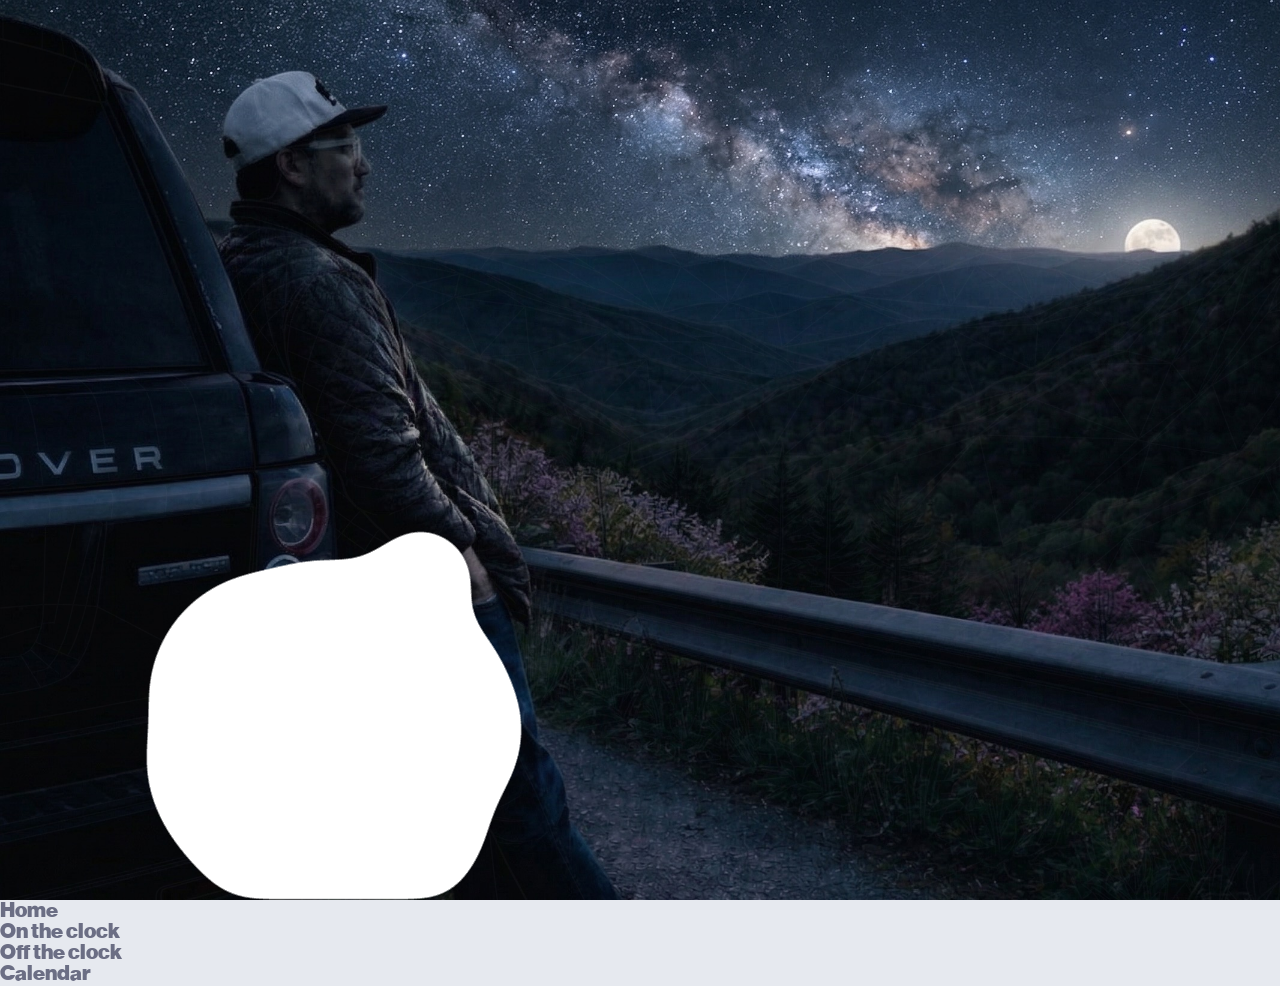
<file: hero.html>
<!doctype html>
<html lang="en">
  <head>
    <meta charset="UTF-8" />
    <link href="./style.css" rel="stylesheet" />
  </head>
  <body id="top">
    <header id="hero" role="banner" class="hero-wrapper">
      <div class="hero-flashes">
        <div class="hero-flash hero-flash-spring"></div>
        <div class="hero-flash hero-flash-night"></div>
        <div class="hero-flash hero-flash-fall"></div>
        <div class="hero-flash hero-flash-winter"></div>
        <div class="hero-flash hero-flash-wireframe"></div>
      </div>
      <div class="hero-wipe-wireframe"></div>
      <canvas id="hero-canvas"></canvas>
    </header>
    <section>
      <div id="logo"></div>
      <nav id="menu">
        <ul>
          <li><a href="#top">Home</a></li>
          <li><a href="#work">On the clock</a></li>
          <li><a href="#play">Off the clock</a></li>
          <li><a href="#calendar">Calendar</a></li>
        </ul>
      </nav>
    </section>

    <svg width="0" height="0" style="position: absolute">
      <defs>
        <filter id="gooey">
          <feGaussianBlur in="SourceGraphic" stdDeviation="20" result="blur" />
          <feColorMatrix
            in="blur"
            mode="matrix"
            values="1 0 0 0 0  0 1 0 0 0  0 0 1 0 0  0 0 0 30 -15"
            result="goo"
          />
        </filter>
      </defs>
    </svg>

    <script src="script.js"></script>
  </body>
</html>
</file>
<file: style.css>
@import "globals.css";
@import "max.css";

:root {
  --img-night: url("landscape-night.jpeg");
  --img-spring: url("landscape-spring.jpeg");
  --img-fall: url("landscape-fall.jpeg");
  --img-winter: url("landscape-winter.jpeg");
  --img-wireframe: url("landscape-wireframe.jpg");

  --avoid-navbar: calc(200px + 1em);

  font-family: max;
  font-size: 21px;
  line-height: 1;
  color: var(--foreground);
  background: var(--background);
}

:root,
*,
*:before,
*:after {
  box-sizing: border-box;
  -webkit-font-smoothing: antialiased;
  -moz-osx-font-smoothing: grayscale;
}

html,
body {
  margin: 0;
  padding: 0;
  max-width: 100svw;
  min-height: 100svh;
}

body {
  overflow: clip;
  overflow-y: auto;

  background-color: var(--background);
}

header#hero {
  position: sticky;
  z-index: 7070;
  width: 100svw;
  height: 100svh;

  background-image: var(--img-night);
  background-position: bottom left;
  background-repeat: no-repeat;
  background-size: cover;

  animation: header-hero-scale 10s linear forwards;
  animation-timeline: view();
  animation-range: exit 0% cover 100%;

  canvas#hero-canvas {
    inset: 0;
    position: absolute;
    z-index: 2;

    width: 100svw;
    height: 100svh;

    display: block;
  }

  .hero-flashes {
    inset: 0;
    position: absolute;
  }

  .hero-flash {
    background-position: bottom left;
    background-repeat: no-repeat;
    background-size: cover;

    width: 100svw;
    height: 100svh;

    inset: 0;
    position: absolute;

    &:not(.hero-flash-wireframe) {
      mask-image: linear-gradient(to bottom, #0000, #000f, #000f, #0000);
      mask-size: 100% 300%;
      mask-repeat: no-repeat;

      animation: seasonWipe calc(6s + sibling-count() * 6s) linear infinite;
      animation-delay: calc(6s + sibling-index() * 3s);

      opacity: 0;
    }
  }

  .hero-flash-spring {
    background-image: var(--img-spring);
  }

  .hero-flash-night {
    background-image: var(--img-night);
  }

  .hero-flash-fall {
    background-image: var(--img-fall);
  }

  .hero-flash-winter {
    background-image: var(--img-winter);
  }

  .hero-flash-wireframe {
    background-image: var(--img-wireframe);
    mix-blend-mode: screen;
    opacity: 0.03;
  }

  .hero-wipe-wireframe {
    mix-blend-mode: screen;
    opacity: 0.6;

    background-image: var(--img-wireframe);
    background-position: bottom left;
    background-repeat: no-repeat;
    background-size: cover;

    mask-image: linear-gradient(to bottom, #0000 15%, #000f, #000f, #0000 85%);
    mask-size: 100% 100%;
    mask-position: 0% -100svh;
    mask-repeat: no-repeat;

    animation: wireframeWipe 21s var(--ease-wave) infinite;

    width: 100svw;
    height: 100svh;

    inset: 0;
    position: absolute;
  }

  #hero-next-pos {
    bottom: 0;
    z-index: 9390;
    width: 119px;
    height: 244px;

    svg {
      fill: var(--background);
      stroke-width: 4px;
    }

    p {
      margin: 0;
      padding: 0;
      font-size: 95%;
      line-height: 1;
      font-weight: 900;

      small {
        font-size: 85%;
      }
    }

    hr {
      margin: 0.5em 0;
    }

    #vizible-icon-wrapper {
      transform-style: preserve-3d;
    }

    #vizible-icon-white {
      position: absolute;
      z-index: 3;
      left: 50%;
      translate: -50% 0;
    }

    #vizible-icon {
      position: relative;
      z-index: 4;

      mask-image: radial-gradient(circle 50px at center, #ffff 80%, #fff0 81%);
      mask-repeat: no-repeat;
      mask-position: -50px 50px;

      transition: mask-position 1s linear;

      &:hover {
        mask-position: 0px 0px;
      }
    }
  }
}

img.reef {
  top: 50%;
  translate: 0 -66.7%;
}

@keyframes seasonWipe {
  0% {
    opacity: 0;
    mask-position: 0% 100%; /* Gradient is below view */
  }

  10%,
  20% {
    opacity: 1;
    mask-position: 0% 50%; /* Gradient is middle (visible) */
  }

  30%,
  100% {
    opacity: 0;
    mask-position: 0% 0%; /* Gradient slides off top */
  }
}

@keyframes wireframeWipe {
  to {
    mask-position: 0 100svh;
  }
}

:root {
  --ease-elastic: linear(
    0,
    0.003 0.3%,
    0.01 0.6%,
    0.038 1.2%,
    0.09 1.9%,
    0.159 2.6%,
    0.321 3.9%,
    0.827 7.5%,
    0.96 8.6%,
    1.061 9.6%,
    1.142 10.6%,
    1.202 11.6%,
    1.225 12.1%,
    1.242 12.6%,
    1.254 13.1%,
    1.263 13.7%,
    1.266 14.4%,
    1.262 15.1%,
    1.249 15.9%,
    1.23 16.7%,
    1.185 18.1%,
    1.043 21.9%,
    1.008 23%,
    0.979 24.1%,
    0.961 25%,
    0.945 26%,
    0.936 26.9%,
    0.93 27.9%,
    0.929 29.1%,
    0.935 30.5%,
    0.947 32%,
    0.986 35.9%,
    1.001 37.8%,
    1.013 39.9%,
    1.018 42.1%,
    1.017 44.8%,
    1 52%,
    0.995 56.3%,
    1.001 70.2%,
    1 84.2%,
    1
  );

  --ease-wave: linear(
    0,
    0.029 1.3%,
    0.119 2.8%,
    0.659 8.7%,
    0.871 11.6%,
    1.009 14.6%,
    1.052 16.2%,
    1.078 17.9%,
    1.088 19.7%,
    1.085 21.7%,
    1.014 31.4%,
    0.993 38%,
    1.001 57.6%,
    1
  );
}

#navbar {
  z-index: 9090;

  #menu {
    .menu-trigger {
      transition: all 1s var(--ease-wave);

      .menu-icon {
        position: relative;
        border-width: 4px;
        /* opacity: .7; */
        overflow: clip;

        &:before {
          content: "";
          position: absolute;
          inset: 0;
          background: var(--background);
          border-radius: 99Q;
          scale: 6;
          translate: 0 -350%;
          z-index: -1;
          transition: translate 3s var(--ease-elastic);
          pointer-events: none;
        }

        &:hover:before {
          translate: 0 -50%;
        }

        hr {
          margin: 0;
          padding: 0;
          border-width: 2px;
          border-color: var(--foreground);
          translate: 0 -2px;
          scale: 1 1;
          rotate: 0deg;
          transition:
            translate 3s var(--ease-elastic),
            scale 3s var(--ease-elastic),
            rotate 3s var(--ease-elastic);
        }

        hr:first-child {
          translate: 0.25em -2px;
          scale: 0.75 1;
        }

        &:hover {
          hr:first-child {
            translate: 0 -2px;
            scale: 1 1;
          }

          hr:last-child {
            translate: 0.25em -2px;
            scale: 0.75 1;
          }
        }
      }
    }

    .menu-state {
      border: none;
      position: absolute;
      inset: 0;
      display: block;
      width: 100%;
      height: 100%;
      pointer-events: none;
      z-index: -1;
      opacity: 0;
    }

    #sheet-menu {
      translate: 0 0;
      translate: 100svw 0;
      z-index: 9090;
      transition: translate 0.6s var(--ease-wave);
    }

    &:has(.menu-state:checked) {
      #sheet-menu {
        translate: 0 0;
      }

      .menu-trigger {
        z-index: 9191;
        position: relative;

        .menu-icon {
          hr:first-child {
            translate: 0 0.3em;
            scale: 0.5 0.5;
            rotate: 45deg;
          }

          hr:last-child {
            translate: 0 -0.6em;
            scale: 0.5 0.5;
            rotate: -45deg;
          }

          &:hover {
            hr:first-child {
              translate: 0 0.3em;
              scale: 0.667 0.667;
            }

            hr:last-child {
              translate: 0 -0.6em;
              scale: 0.667 0.667;
            }
          }
        }
      }
    }
  }
}

.wave-text {
  display: inline-block;
  text-shadow: 0 0.86em;
  line-height: 0.86em;
  height: 0.86em;
  overflow-y: clip;
  width: fit-content;
  margin: 0 auto;

  b {
    display: inline-block;
    transition: translate 0s linear;
    transition-delay: 100ms;
    /* translate: 0 -0.858em; */
    margin: 0;
    padding: 0;
    line-height: 1em;
  }

  &:hover {
    b {
      translate: 0 -0.86em;
      transition: translate 2s var(--ease-wave);
      transition-delay: calc(100ms + sibling-index() * 20ms);
    }
  }
}

:hover {
  > .wave-text {
    b {
      translate: 0 -0.858em;
      transition: translate 2s var(--ease-wave);
      transition-delay: calc(100ms + sibling-index() * 20ms);
    }
  }
}

.wave-text-in {
  display: inline-block;
  margin: 0;
  padding: 0;
  width: fit-content;
  height: 0.86em;
  line-height: 0.86em;
  overflow-y: clip;

  b {
    display: inline-block;
    margin: 0;
    padding: 0;
    height: 0.86em;
    line-height: 0.86em;
    translate: 0 0.86em;

    animation: wave-text-in 20s var(--ease-wave) both;
    animation-delay: calc(100ms + sibling-index() * 2000ms);
    animation-timeline: view();
    animation-range: entry 120svh entry 145svh;
  }
}

@keyframes wave-text-in {
  to {
    translate: 0 0;
  }
}

@keyframes header-hero-scale {
  50% {
    opacity: 1;
    scale: 0.2;
    filter: grayscale(1);
    translate: 0 50%;
  }

  50.01% {
    opacity: 0;
  }

  100% {
    opacity: 0;
    scale: 0.2;
    filter: grayscale(1);
    translate: 0 50%;
  }
}

.-mt-sm {
  margin-top: -0.25em !important;
}

.spin3d {
  transform: perspective(1000px) rotateX(60deg) rotateY(0deg) rotateZ(0deg);
  transform-origin: center center;
  animation: spin3d 3s linear infinite;
}

@keyframes spin3d {
  to {
    transform: perspective(1000px) rotateX(60deg) rotateY(0deg) rotateZ(360deg);
  }
}

.animate-fadeInUp {
  opacity: 0;
  translate: 0 100%;
  animation: fadeInUp 1s var(--ease-wave) forwards;
  animation-delay: calc(sibling-index() * 250ms);
}

.animate-view-entry {
  animation-timeline: view();
  animation-range:
    entry 0%,
    entry 5%;
}

.animate-view-exit {
  animation-timeline: view();
  animation-range:
    exit 95%,
    exit 100%;
}

.animate-scroll-entry {
  animation-timeline: scroll(root);
  animation-range:
    entry 0%,
    entry 5%;
}

.animate-scroll-exit {
  animation-timeline: scroll(root);
  animation-range:
    exit 95%,
    exit 100%;
}

@keyframes fadeInUp {
  from {
    opacity: 0;
    translate: 0 100%;
  }

  to {
    opacity: 1;
    translate: 0 0;
  }
}

.scale-1\/2 {
  scale: 0.5;
}

.scale-1\/5 {
  scale: 0.2;
}

.h-svh {
  height: 100svh;
}

.w-svw {
  width: 100svw;
}

.w-1\/3 {
  width: calc(100% / 3);
}

.w-2\/3 {
  width: calc(2 * (100% / 3));
}

.t-5vh {
  top: 5vh;
}

.inset-inline-0 {
  inset-inline: 0;
}

.hero-icon {
  translate: 0 -50%;
  z-index: 9390;
}

.object-cover {
  object-fit: cover;
}

.object-left-bottom {
  object-position: bottom left;
}

.object-right-top {
  object-position: top right;
}

.grayscale {
  filter: grayscale(1);
}

.text-justify {
  text-align: justify;
}

.text-balance {
  text-align: balance;
}

.text-pretty {
  text-align: pretty;
}

.w-max-content {
  width: max-content;
}

.place-items-end {
  place-items: end;
}

.place-content-end {
  place-content: end;
}

.marquee-container {
  overflow: hidden;
  width: 100svw;
}

@keyframes scroll-marquee {
  from {
    translate: 0 0;
  }
  to {
    translate: -100% 0;
  }
}

#timeline {
  position: sticky;
  width: 100svw;
  height: 400svh;
  inset: 0;
  padding: 0;
}

.scroll-marquee-container {
  display: flex;
  width: 100svw;
  height: 100svh;
  overflow: clip;
}

.avoid-navbar {
  padding-top: var(--avoid-navbar);
}

.scroll-marquee {
  padding-top: var(--avoid-navbar);
  padding-left: 100svw;
  height: 100svh;

  width: max-content;
  will-change: transform;

  animation: scroll-marquee linear both;

  animation-timeline: view();
  animation-range: entry 133% exit 0%;
}

.scroll-marquee-item {
  min-width: 33vw;

  img {
    width: 1080px;
    max-width: 100%;
    height: auto;
  }
}

.infinite-marquee {
  display: flex;
  width: max-content;
  white-space: nowrap;
}

.marquee-direction-left {
  translate: 0 0;
  animation: marquee-left 20s linear infinite;
}

.marquee-direction-right {
  translate: 0 0;
  animation: marquee-right 30s linear infinite;
}

@keyframes marquee-left {
  to {
    translate: -50% 0;
  }
}

@keyframes marquee-right {
  from {
    translate: -50% 0;
  }
}

.draw-stroke {
  stroke-dasharray: var(--path-length, 1000);
  stroke-dashoffset: var(--path-length, 1000);

  stroke-linecap: round;
  stroke-linejoin: round;
}

.animate-draw-stroke {
  animation: draw-on-scroll 3s var(--ease-wave) both;
  animation-delay: 1.5s;
}

.draw-stroke-on-enter {
  mix-blend-mode: screen;
  stroke-dasharray: var(--path-length, 1000);
  stroke-dashoffset: var(--path-length, 1000);
  z-index: 1010;

  animation: draw-on-scroll linear both;
  /* animation-timeline: view(); */

  /* animation-range: entry 100% entry 115%; */
}

@keyframes draw-on-scroll {
  to {
    stroke-dashoffset: 0;
  }
}

#signature {
  z-index: 9890;
  pointer-events: none;

  path {
    mask-image: url("https://raw.githubusercontent.com/michaelmonetized/michaelmonetized/refs/heads/master/logo-mask.svg");

    animation-timeline: view();
    animation-range: entry 150svh entry 160svh;
  }
}

.scale-entry {
  animation: scale-entry 10s linear both;
}

@keyframes scale-entry {
  0%,
  50% {
    scale: 1;
  }
}

#summary {
  padding-top: var(--avoid-navbar);
}

#announcements {
  position: fixed;
  inset: 0;

  will-change: transform, opacity;
  animation: lift-out var(--ease-elastic) both;
  animation-timeline: view();
  animation-range: exit 100% cover 300%;
}

@keyframes lift-out {
  from {
    transform: translateY(0);
    opacity: 1;
  }
  to {
    transform: translateY(-100svh);
    opacity: 0;
  }
}

.left-in-out {
  will-change: transform;
  animation: left-in-out linear both;
  animation-timeline: view();
  animation-range: entry 0% exit 100%;
}

.right-in-out {
  will-change: transform;
  animation: right-in-out linear both;
  animation-timeline: view();
  animation-range: entry 0% exit 100%;
}

@keyframes left-in-out {
  0% {
    translate: -100% 0;
  }
  20% {
    translate: 0 0;
  }
  80% {
    translate: -60% 0;
  }
  1000% {
    translate: -100% 0;
  }
}

@keyframes right-in-out {
  0% {
    translate: 100% 0;
  }
  20% {
    translate: 0 0;
  }
  80% {
    translate: 60% 0;
  }
  1000% {
    translate: 100% 0;
  }
}

#announcements-icon {
  translate: 0 -11em;
}

#goo-background {
  position: sticky;
  inset: 0;
  width: 100svw;
  height: 100svh;
  pointer-events: none;
  /* mix-blend-mode: overlay; */
  opacity: 1;
  /* scale: 2; */
}

:root {
  --aspect-golden: 1 / var(--gwx);
  --aspect-video: 16 / 9;
  --aspect-portrait: 9 / 16;
  --aspect-retro: 4 / 3;
  --aspect-square: 1 / 1;
  --aspect-panorama: 3 / 1;
  --aspect-imax: 2.35 / 1;
}

.aspect-golden {
  aspect-ratio: var(--aspect-golden);
}

.aspect-video {
  aspect-ratio: var(--aspect-video);
}

.aspect-portrait {
  aspect-ratio: var(--aspect-portrait);
}

.aspect-retro {
  aspect-ratio: var(--aspect-retro);
}

.aspect-square {
  aspect-ratio: var(--aspect-square);
}

.aspect-panorama {
  aspect-ratio: var(--aspect-panorama);
}

.aspect-imax {
  aspect-ratio: var(--aspect-imax);
}

.border-4 {
  border-width: 4px;
}

.rotate-180 {
  display: inline-block;
  transform: rotate(180deg);
}

.animate-hover-background-drop {
  position: relative;
  overflow: clip;
  z-index: 2;
  container-type: isolate;

  * {
    z-index: 3;
  }

  &:before {
    content: "";
    position: absolute;
    inset: 0;
    background: var(--primary);
    border-radius: 99Q;
    scale: 6;
    translate: 0 -350%;
    z-index: 1;
    transition: translate 3s var(--ease-elastic);
    pointer-events: none;
  }

  &:hover {
    color: var(--background);
    border-color: var(--foreground);

    &:before {
      translate: 0 -50%;
    }
  }
}

.animate-hover-spin-icon-180 {
  span {
    display: inline-block;
    transition: transform 1s var(--ease-wave);
  }

  &:hover span {
    transform: rotate(180deg);
  }

  &:hover span.rotate-180 {
    transform: rotate(0deg);
  }
}

.gallery-column:nth-child(even) {
  margin-top: 300px;
}

.gallery-item {
  width: 100%;

  mask-image: url("[data-uri]");
  mask-repeat: no-repeat;
  mask-size: contain;

  .gallery-item-screenshot {
    z-index: 3;

    img {
      aspect-ratio: 407 / 411;
      object-fit: cover;
      object-position: top left;
      position: absolute;
      inset: 0;
      z-index: 4;

      --mask-cricle-size: calc(
        1.5 * ((var(--container-7xl) / 4) - (var(--text-xl) * 4))
      );

      mask-image: radial-gradient(
        circle var(--mask-cricle-size) at center,
        #ffff 100%,
        #fff0 100%
      );
      mask-repeat: no-repeat;
      mask-size: 600% 600%;
      mask-position: center calc(var(--mask-cricle-size) * -5);

      transition:
        mask-position 0.31s ease-out,
        mask-size 0.31s ease-out;
    }
  }

  .gallery-item-logo svg {
    fill: currentcolor;
    scale: 0.5;
  }

  .gallery-item-outer {
    > svg {
      position: absolute;
      inset: 0;
      z-index: 30;
      width: calc(100% - 8px);
      height: auto;

      stroke: currentColor;
      stroke-width: 0.25em;

      &:first-child {
        z-index: 11;

        stroke: var(--hover-color);

        path {
          stroke-dasharray: var(--path-length);
          stroke-dashoffset: var(--path-length);

          transition: stroke-dashoffset 1s var(--ease-wave);
        }
      }
    }
  }

  &:hover,
  & *:hover {
    .gallery-item-inner {
      translate: 0 0;
    }

    .gallery-item-outer > svg:first-child path {
      stroke-dashoffset: 0;
    }

    .gallery-item-screenshot img {
      mask-size: 600% 600%;
      mask-position: center;
    }
  }
}
</file>
